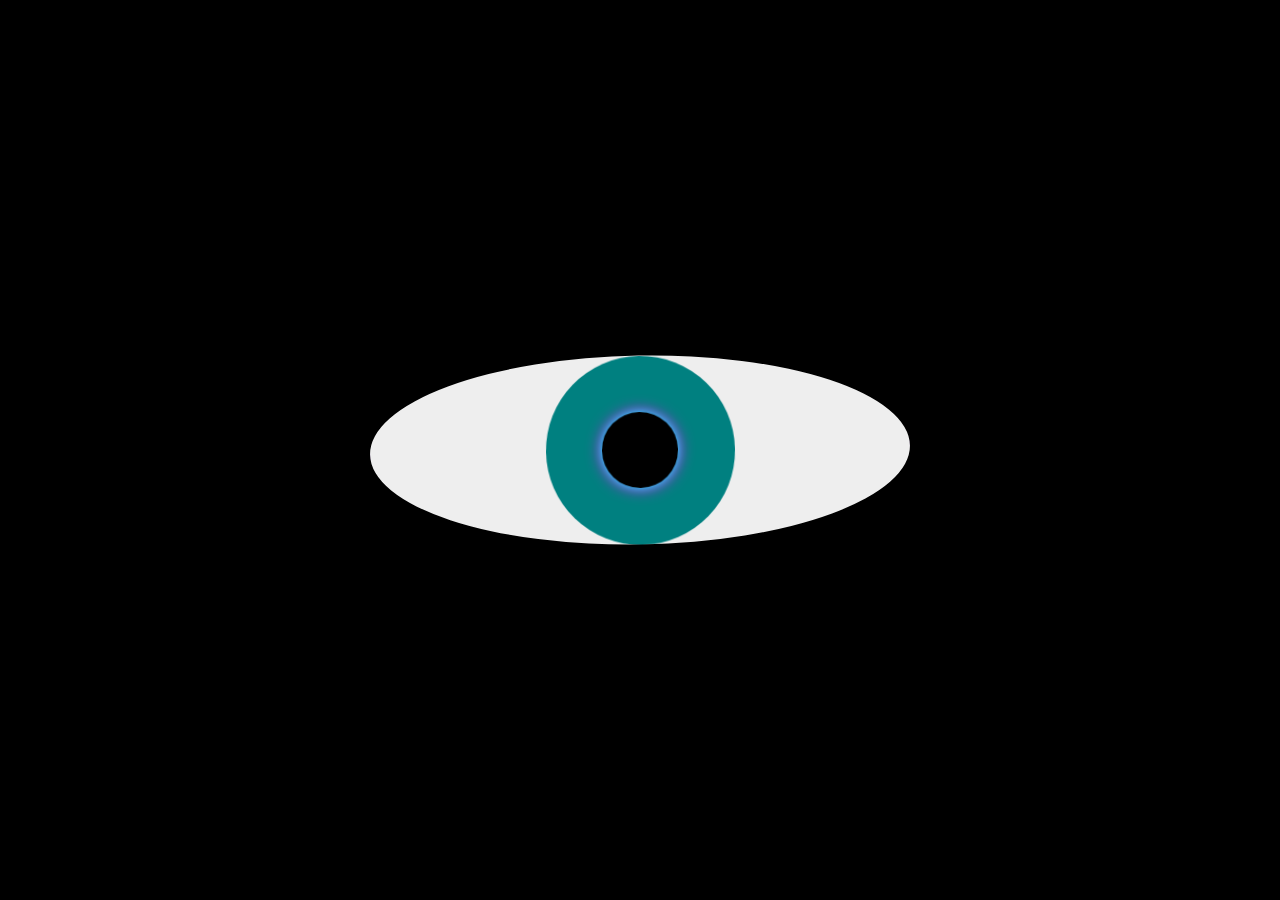
<file: index.html>
<!DOCTYPE html>
<html lang="en">
<head>
    <meta charset="UTF-8">
    <meta name="viewport" content="width=device-width, initial-scale=1.0">
    <title>Opening</title>
    <link rel="stylesheet" href="./style/style.css">
</head>
<body>
    <div class="eye-wrapper">
    <div class="eye">
      <a href="main.html" class="iris-link">
        <div class="iris">
          <div class="pupil"></div>
        </div>
      </a>
    </div>
  </div>

    <script src="./script/script.js"></script>
</body>
</html>
</file>
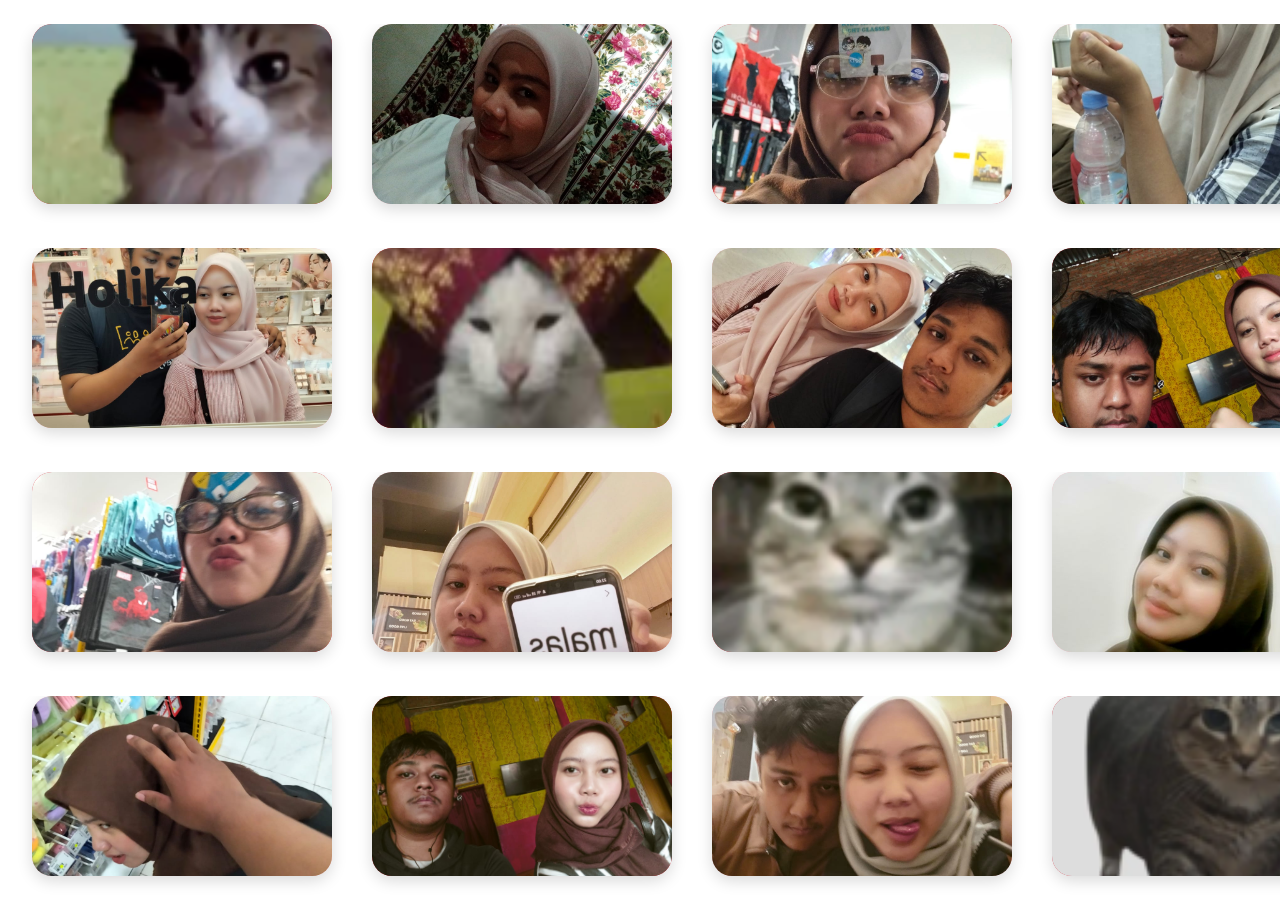
<file: DayDream-2.html>
<!DOCTYPE html>
<html lang="en">
<head>
  <meta charset="UTF-8">
  <title>You Are Beautiful</title>
  <meta name="viewport" content="width=device-width, initial-scale=1">
  <link href="https://cdn.jsdelivr.net/npm/bootstrap@5.3.3/dist/css/bootstrap.min.css" rel="stylesheet">
  <link rel="stylesheet" href="style/DayDream.css">
</head>
<body class="bg-white">

<div class="container-fluid my-4">
  <div class="row gy-4">
    <!-- Row 1 -->
    <div class="col-12 overflow-hidden slider-row slide-left">
      <div class="d-flex flex-nowrap slider-track">
        <div class="box bg-danger">
            <img src="gato-images/explode-gato.png" alt="explod" class="box-img">
        </div>
        <div class="box bg-pink">
            <img src="images/poto-1.jpg" alt="poto1" class="box-img">
        </div>
        <div class="box bg-danger">
            <img src="images/poto-2.jpg" alt="poto2" class="box-img">
        </div>
        <div class="box bg-pink">
            <img src="images/poto-3.jpg" alt="poto3" class="box-img">
        </div>
      </div>
    </div>
    <!-- Row 2 -->
    <div class="col-12 overflow-hidden slider-row slide-right">
      <div class="d-flex flex-nowrap slider-track">
        <div class="box bg-pink">
            <img src="images/poto-4.jpg" alt="poto4" class="box-img">
        </div>
        <div class="box bg-danger">
            <img src="gato-images/onde-mande.png" alt="onde" class="box-img">
        </div>
        <div class="box bg-pink">
            <img src="images/poto-5.jpg" alt="poto5" class="box-img">
        </div>
        <div class="box bg-danger">
            <img src="images/poto-6.jpg" alt="poto6" class="box-img">
        </div>
      </div>
    </div>
    <!-- Row 3 -->
    <div class="col-12 overflow-hidden slider-row slide-left">
      <div class="d-flex flex-nowrap slider-track">
        <div class="box bg-danger">
            <img src="images/poto-7.jpg" alt="poto7" class="box-img">
        </div>
        <div class="box bg-pink">
            <img src="images/poto-8.jpg" alt="poto8" class="box-img">
        </div>
        <div class="box bg-danger">
            <img src="gato-images/stare-cat.png" alt="jii" class="box-img">
        </div>
        <div class="box bg-pink">
            <img src="images/poto-9.jpg" alt="poto9" class="box-img">
        </div>
      </div>
    </div>
    <!-- Row 4 -->
    <div class="col-12 overflow-hidden slider-row slide-right">
      <div class="d-flex flex-nowrap slider-track">
        <div class="box bg-pink">
            <img src="images/poto-10.jpg" alt="poto10" class="box-img">
        </div>
        <div class="box bg-danger">
            <img src="images/poto-11.jpg" alt="poto11" class="box-img">
        </div>
        <div class="box bg-pink">
            <img src="images/poto-12.jpg" alt="poto12" class="box-img">
        </div>
        <div class="box bg-danger">
            <img src="gato-images/oiia-cat.png" alt="oiia" class="box-img">
        </div>
      </div>
    </div>
  </div>
</div>

<!-- Popup -->
<div class="modal fade" id="loveModal" tabindex="-1" aria-labelledby="loveModalLabel" aria-hidden="true">
  <div class="modal-dialog modal-dialog-centered">
    <div class="modal-content text-center">
      <div class="modal-body p-5">
        <h2 class="text-danger">I'm sorry i made the most adorable girl sad</h2>
      </div>
    </div>
  </div>
</div>

<script src="https://cdn.jsdelivr.net/npm/bootstrap@5.3.3/dist/js/bootstrap.bundle.min.js"></script>
<script>
  setTimeout(() => {
    new bootstrap.Modal(document.getElementById('loveModal')).show();
  }, 5000); // 5 second delay
</script>
</body>
</html>
</file>
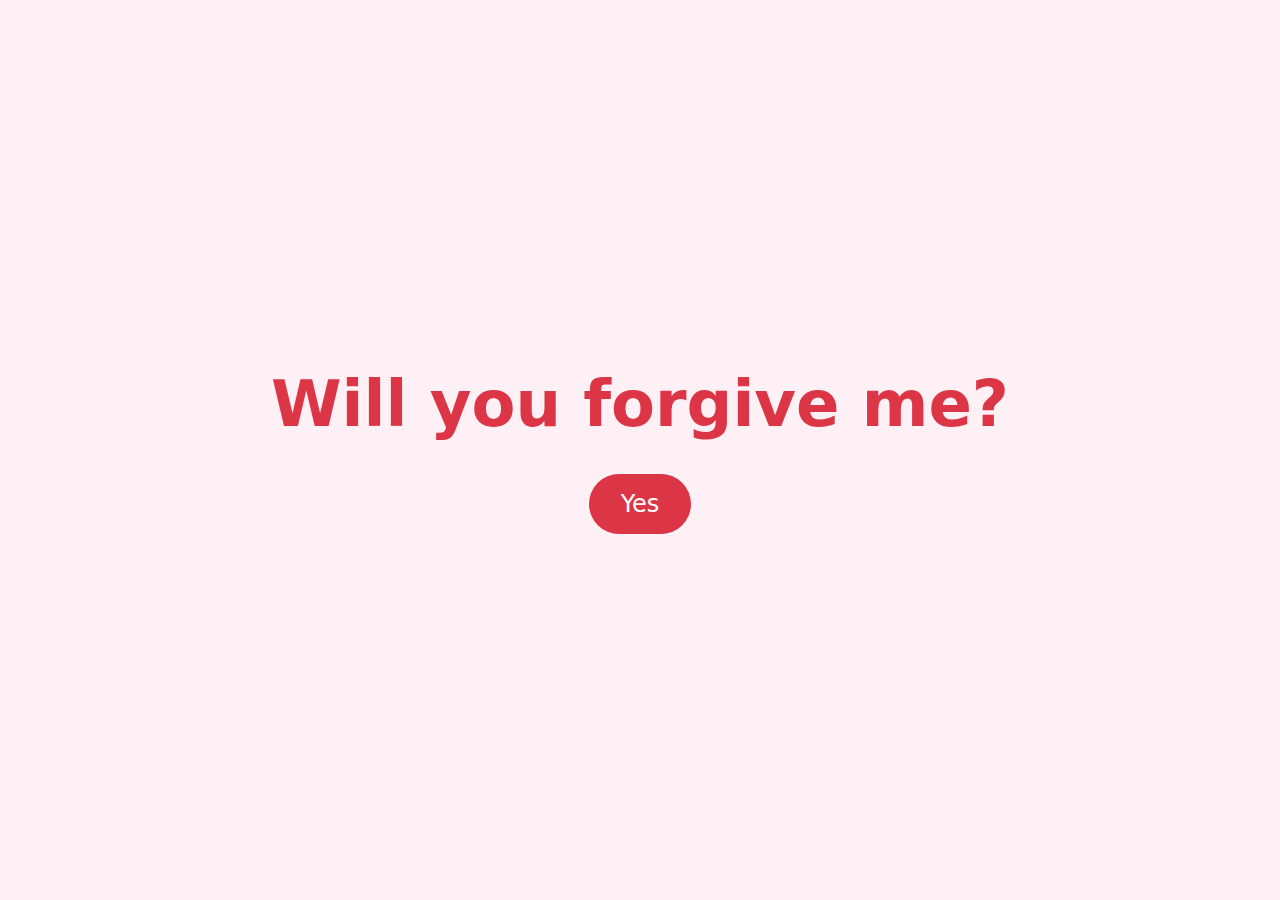
<file: DayDream.html>
<!DOCTYPE html>
<html lang="en">
<head>
  <meta charset="UTF-8">
  <title>I Love You</title>
  <meta name="viewport" content="width=device-width, initial-scale=1">
  <link href="https://cdn.jsdelivr.net/npm/bootstrap@5.3.3/dist/css/bootstrap.min.css" rel="stylesheet">
  <style>
    body {
      background-color: #fff0f5;
    }

    h1 {
      font-size: 4rem;
      color: #dc3545;
      font-weight: bold;
    }

    .btn-love {
      background-color: #dc3545;
      border: none;
      font-size: 1.5rem;
      padding: 0.75rem 2rem;
      color: white;
      border-radius: 50px;
      transition: all 0.3s;
    }

    .btn-love:hover {
      background-color: #b02a37;
    }
  </style>
</head>
<body class="d-flex justify-content-center align-items-center vh-100 text-center">

  <div>
    <h1>Will you forgive me?</h1>
    <a href="DayDream-2.html" class="btn btn-love mt-4">Yes</a>
  </div>

</body>
</html>
</file>
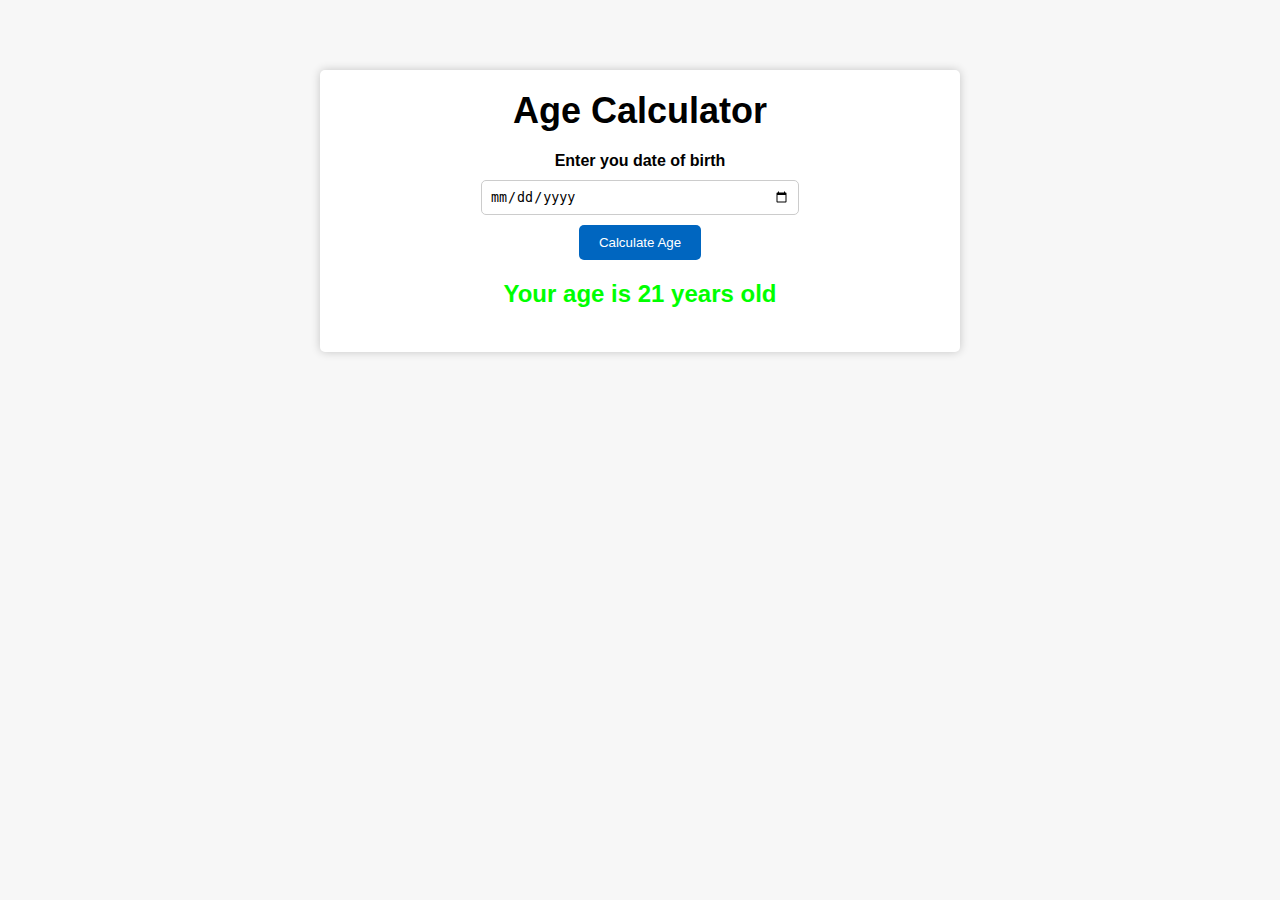
<file: Dzul.html>
<!DOCTYPE html>
<html lang="en">
<head>
    <meta charset="UTF-8">
    <meta http-equiv="X-UA-Compatible" content="IE=edge">
    <meta name="viewport" content="width=device-width, initial-scale=1.0">
    <title>Age Calculator</title>
    <link rel="stylesheet" href="style/Dzul.css">
</head>
<body>
    <div class="container">
        <h1>Age Calculator</h1>
        <div class="form">
            <label for="birthday">Enter you date of birth</label>
            <input type="date" id="birthday" name="birthday">
            <button id="btn">Calculate Age</button>
            <p id="result">Your age is 21 years old</p>
        </div>
    </div>

    <script src="script/Dzul.js"></script>
</body>
</html>
</file>
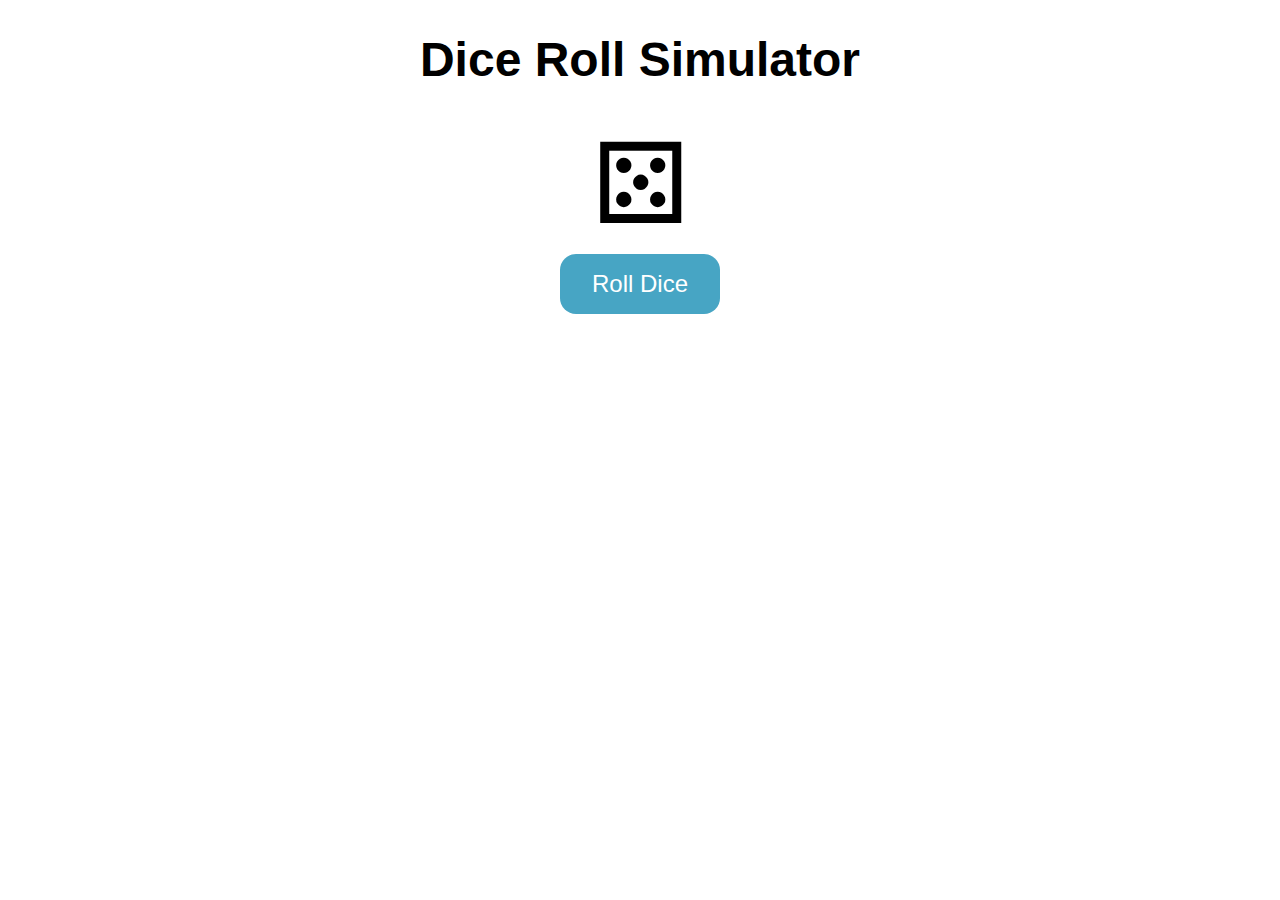
<file: Greed.html>
<!DOCTYPE html>
<html lang="en">
<head>
    <meta charset="UTF-8">
    <meta name="viewport" content="width=device-width, initial-scale=1.0">
    <title>Let's Gambling</title>
    <meta http-equiv="X-UA-Compatible" content="IE=edge" />
    <link rel="stylesheet" href="style/Greed.css">
</head>
<body>
    <h1>Dice Roll Simulator</h1>
    <div class="dice" id="dice">&#9860;</div>
    <button id="roll-button">Roll Dice</button>
    <ul id="roll-history">
      <!-- <li>Roll 1: <span>&#9856;</span></li>
      <li>Roll 2: <span>&#9860;</span></li> -->
    </ul>
    <script src="script/Greed.js"></script>
</body>
</html>
</file>
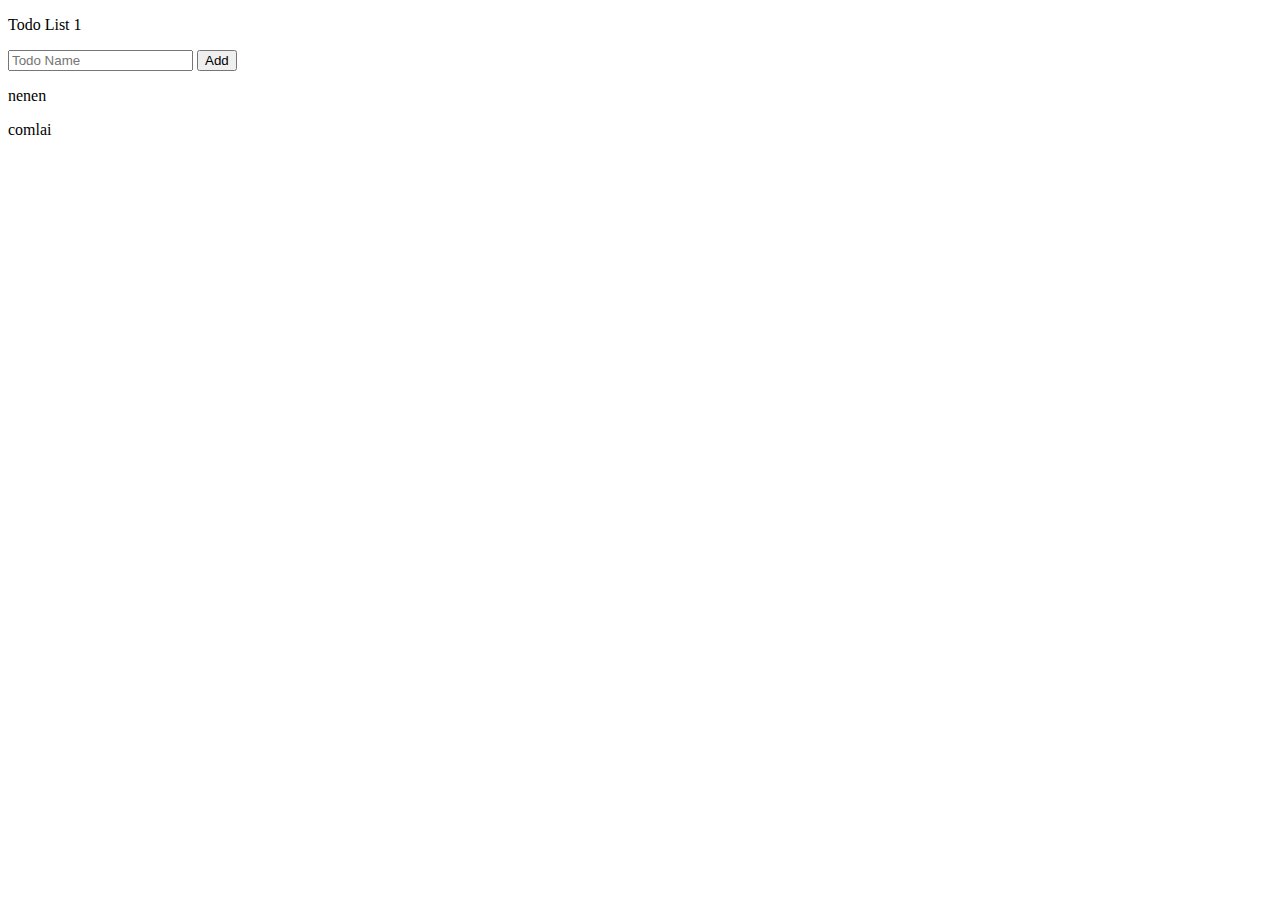
<file: Hansip.html>
<!DOCTYPE html>
<html lang="en">
<head>
    <meta charset="UTF-8">
    <meta name="viewport" content="width=device-width, initial-scale=1.0">
    <title>Document</title>
    <link rel="stylesheet" href="style/Hansip.css">
</head>
<body>
    <p>Todo List 1</p>
    <input placeholder="Todo Name" class="js-list-input">
    <button onclick="todoList()">Add</button>
    <div class="js-todo-list"></div>
    <!--
     <div class="bigContain">
        <h1>Mau batin gk?</h1>
        <div class="buttContain">
            <button onclick="hayyuk()" class="butYes">Yes</button>
            <button onclick="owala()" class="butNo">No</button>
        </div>
        <div class="imageAppear">
            <img class="gato" src="gato-images/yesgato.jpg" alt="">
            <img class="gato" src="gato-images/nogato.jpg" alt="">
        </div>
    </div>
    -->
    
    

    <script src="script/Hansip.js"></script>

</body>
</html>
</file>
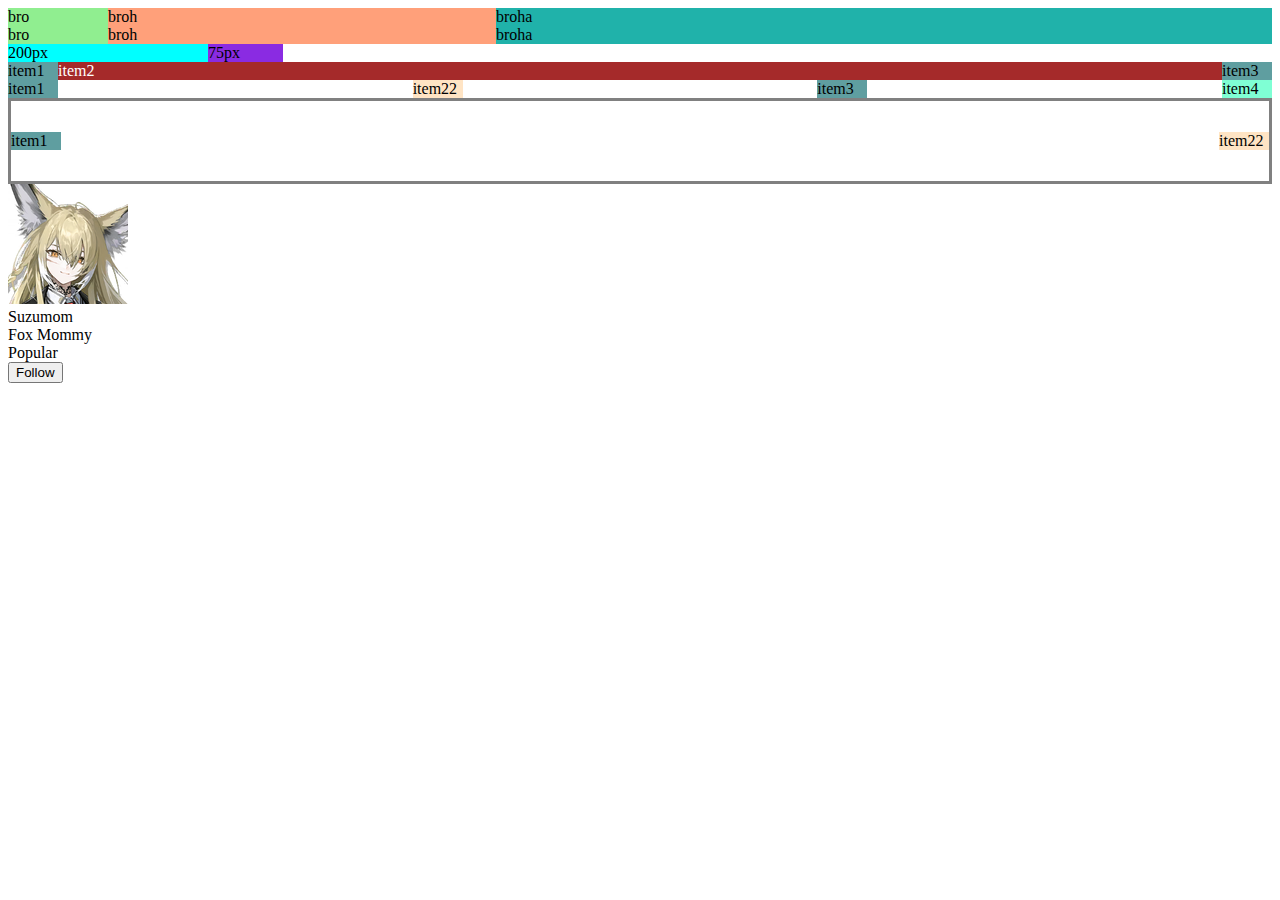
<file: MyPort.html>
<!DOCTYPE html>
<html lang="en">
<head>
    <meta charset="UTF-8">
    <meta name="viewport" content="width=device-width, initial-scale=1.0">
    <title>Main main aja</title>
    <link rel="stylesheet" href="style/MyPort.css">
</head>
<body>
    <div class="griddy">
        <div class="first">bro</div>
        <div class="second">broh</div>
        <div class="third">broha</div>
    </div>
    <div class="griddy">
        <div class="first">bro</div>
        <div class="second">broh</div>
        <div class="third">broha</div>
    </div>

    <div class="flexy">
        <div class="flex1">200px</div>
        <div class="flex2">75px</div>
    </div>

    <div class="flexy">
        <div class="item1">item1</div>
        <div class="item2">item2</div>
        <div class="item3">item3</div>
    </div>

    <div class="flexyy">
        <div class="item1">item1</div>
        <div class="item22">item22</div>
        <div class="item3">item3</div>
        <div class="item4">item4</div>
    </div>

    <div class="flexxy">
        <div class="item1">item1</div>
        <div class="item22">item22</div>
    </div>

<!-- SESSION 2 BREAK -->

    <div class="outerBox">
        <div class="insideBox">
            <div class="profileBox">
                <img class="ppic" src="images/vulpis.jpg" alt="vulpimom">
            </div>
            <div class="bioBox">
                <div class="name">Suzumom</div>
                <div class="epiphet">Fox Mommy</div>
                <div class="pops">Popular</div>
            </div>
            <button>Follow</button>
        </div>
    </div>
</body>
</html>
</file>
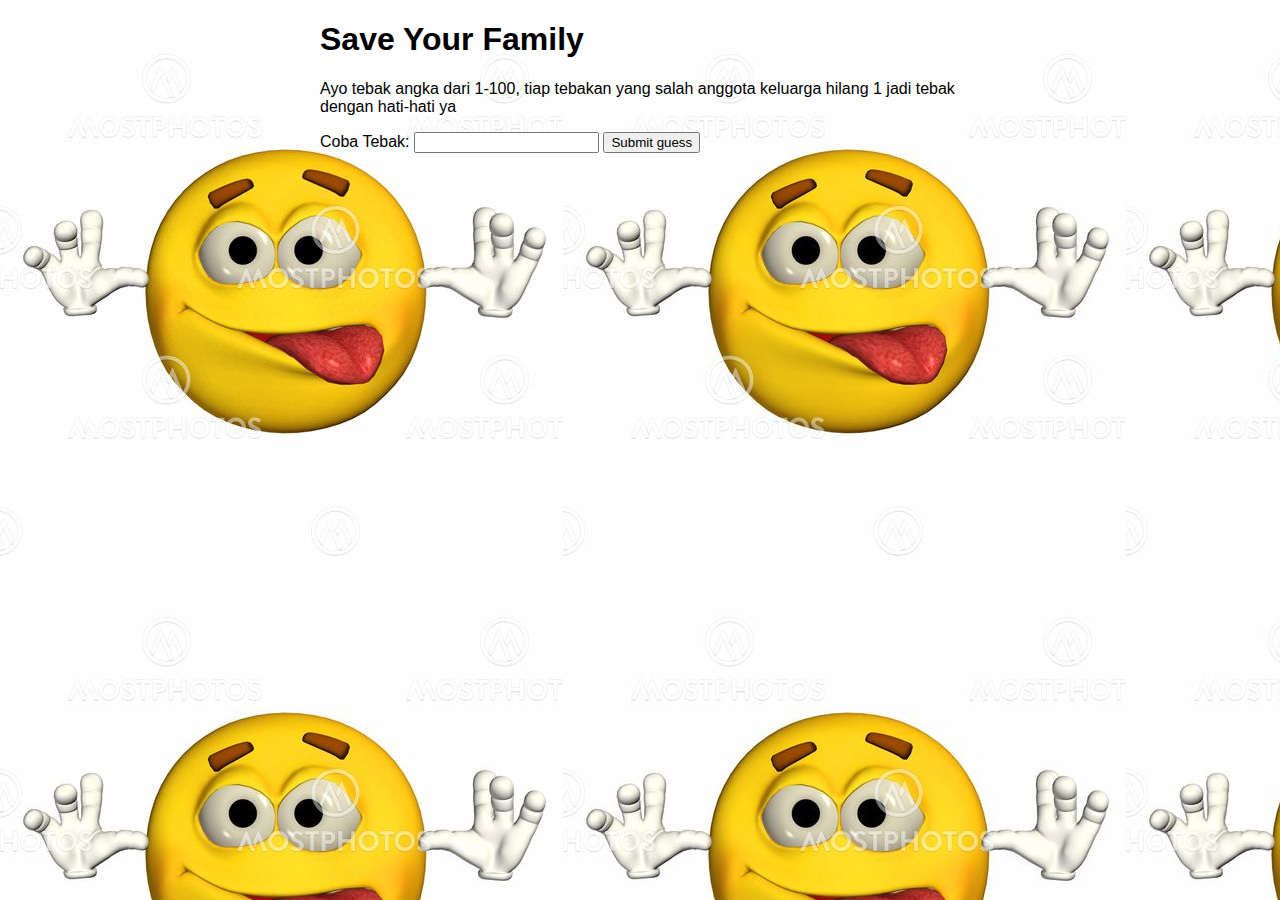
<file: Nebak.html>
<!DOCTYPE html>
<html>

<head>
    <meta charset="utf-8">
    <meta name="viewport" content="width=device-width, initial-scale=1.0">
    <title>Number Guessing Game</title>
    <link rel="stylesheet" href="style/Nebak.css">
    <link rel="shortcut icon" href="images/wlee.jpg" type="image/x-icon">
</head>

<body>
    <h1>Save Your Family</h1>
    <p>
        Ayo tebak angka dari 1-100, tiap tebakan yang salah anggota keluarga hilang 1 jadi tebak dengan hati-hati ya
    </p>

    <div class="form">
        <label for="guessField">Coba Tebak: </label>

        <input type="text" id="guessField" class="guessField">

        <input type="submit" value="Submit guess" class="guessSubmit" id="submitguess">
    </div>

    <script type="text/javascript">

        // angka random
        let y = Math.floor(Math.random() * 100 + 1);

        // brp kali nebak
        let guess = 1;

        //ada suara cuy
        const clickSound = new Audio ('audio/selamat.mp3')
        const myInput = document.getElementById('submitguess');  
        myInput.addEventListener('click', () => {
            clickSound.play();
        });      
        

        document.getElementById("submitguess").onclick = function () {

            // Angka yg ditebak sm user    
            let x = document.getElementById("guessField").value;
            

            if (x == y) {
                alert("SELAMAT!!! ANGGOTA KELUARGA YANG HILANG HANYA " + guess + " ORANG ");
                
            }

            /* Ni ntok ngecek angka lbh besar atau kecil*/
            else if (x > y) {
                guess++;
                alert("Kebesaran itu");
            }
            else {
                guess++;
                alert("Kekecilan itu")
            }
        }
    </script>
</body>

</html>
</file>
<file: style/style.css>
* {
  margin: 0;
  padding: 0;
  box-sizing: border-box;
}

body {
  background: #000;
  display: flex;
  justify-content: center;
  align-items: center;
  height: 100vh;
  overflow: hidden;
}

.eye-wrapper {
  position: relative;
}

.eye {
  width: 60vmin;
  height: 30vmin;
  background: #eee;
  position: relative;
  display: flex;
  align-items: center;
  justify-content: center;
  clip-path: ellipse(50% 35% at 50% 50%);
  filter: drop-shadow(0 0 30px #a100ff);
  transform: rotate(-1deg);
}

.iris-link {
  display: flex;
  align-items: center;
  justify-content: center;
  width: 35%;
  height: 70%;
  position: absolute;
  text-decoration: none;
  border-radius: 50%;
  transition: transform 0.1s linear;
}

.iris {
  width: 100%;
  height: 100%;
  background: teal;
  border-radius: 50%;
  display: flex;
  align-items: center;
  justify-content: center;
}

.pupil {
  width: 40%;
  height: 40%;
  background: black;
  border-radius: 50%;
  box-shadow: 0 0 8px #00ffff, 0 0 16px #ff00ff;
  transition: box-shadow 0.2s ease, transform 0.2s ease;
}

.pupil:hover {
    background-color: #ff0044;
}

.iris-link:hover .pupil {
  box-shadow: 0 0 14px #ff0044, 0 0 28px #ff0044;
  transform: scale(1.1);
}

.iris-link:active .pupil {
  box-shadow: 0 0 24px #ffffff, 0 0 50px #ff00ff;
  transform: scale(1.2);
}
</file>
<file: style/DayDream.css>
/* Box style */
.box {
  width: 300px;
  height: 180px;
  margin: 0 20px;
  border-radius: 20px;
  background-color: pink;
  box-shadow: 0 5px 15px rgba(0,0,0,0.15);
  flex-shrink: 0;
}

.box-img {
  width: 100%;
  height: 100%;
  object-fit: cover;
  border-radius: 20px; /* Match the .box rounded corners */
}


/* Make it responsive */
@media (max-width: 768px) {
  .box {
    width: 180px;
    height: 120px;
    margin: 0 10px;
  }
}

/* Animation */
.slider-row {
  height: 200px;
}

.slide-left .slider-track {
  animation: scrollLeft 20s linear infinite;
}
.slide-right .slider-track {
  animation: scrollRight 20s linear infinite;
}

@keyframes scrollLeft {
  0% { transform: translateX(0); }
  100% { transform: translateX(-50%); }
}

@keyframes scrollRight {
  0% { transform: translateX(0); }
  100% { transform: translateX(50%); }
}
</file>
<file: style/Dzul.css>
body {
  margin: 0;
  padding: 20px;
  font-family: "Montserrat", sans-serif;
  background-color: #f7f7f7;
}

.container {
  background-color: white;
  box-shadow: 0 0 10px rgba(0, 0, 0, 0.2);
  padding: 20px;
  max-width: 600px;
  margin: 0 auto;
  border-radius: 5px;
  margin-top: 50px;
}

h1 {
  font-size: 36px;
  text-align: center;
  margin-top: 0;
  margin-bottom: 20px;
}

.form {
  display: flex;
  flex-direction: column;
  align-items: center;
}

label {
  font-weight: bold;
  margin-bottom: 10px;
}

input {
  padding: 8px;
  border: 1px solid #ccc;
  border-radius: 5px;
  width: 100%;
  max-width: 300px;
}

button {
  background-color: #0066c0;
  color: white;
  border: none;
  padding: 10px 20px;
  border-radius: 5px;
  margin-top: 10px;
  cursor: pointer;
  transition: background-color 0.3s ease;
}

button:hover {
  background-color: #0062cc;
}

#result {
  margin-top: 20px;
  font-size: 24px;
  font-weight: bold;
}
</file>
<file: style/Greed.css>
body {
  font-family: "Open Sans", sans-serif;
  text-align: center;
  margin: 0;
}

h1 {
  font-size: 3rem;
  margin-top: 2rem;
}

.dice {
  font-size: 7rem;
  margin: 5px;
  animation-duration: 1s;
  animation-fill-mode: forwards;
}

.roll-animation {
  animation-name: roll;
}

@keyframes roll {
  0% {
    transform: rotateY(0deg) rotateX(0deg);
  }

  100% {
    transform: rotateY(720deg) rotateX(720deg);
  }
}

button {
  background-color: #47a5c4;
  color: white;
  font-size: 1.5rem;
  padding: 1rem 2rem;
  border: none;
  border-radius: 1rem;
  cursor: pointer;
  transition: background-color 0.3s ease;
}

button:hover {
  background-color: #2e8baf;
}

ul {
  list-style: none;
  padding: 0;
  max-width: 600px;
  margin: 2rem auto;
}

li {
  font-size: 1.5rem;
  padding: 0.5rem;
  margin: 0.5rem;
  background-color: #f2f2f2;
  border-radius: 0.5rem;
  box-shadow: 0 2px 2px rgba(0, 0, 0, 0.3);
  display: flex;
  justify-content: space-between;
  align-items: center;
}

li span {
  font-size: 3rem;
  margin-right: 1rem;
}
</file>
<file: style/Hansip.css>
/* body {
    background-color: black;
    font-family: 'Courier New', Courier, monospace;
}

h1 {
    font-size: 80px;
    color: white;
}

img {
    width: 400px;
    height: 400px;
}

.bigContain {
    display: flex;
    flex-direction: column;
    align-items: center;
}

.buttContain {
    display: flex;
    flex-direction: row;
    align-items: center;
    justify-content: space-between;
}

.butYes, .butNo {
    color: white;
    border-radius: 4px;
    width: 250px;
    height: 100px;
    background-color: rgb(220, 39, 220);
    font-size: 25px;
    margin-left: 13px;
    margin-right: 13px;
    font-weight: 700;
    border-color: aliceblue;
    border: 1px solid;
}

button:hover {
    cursor: pointer;
    background-color: rgb(158, 29, 158);
}

button:active {
    background-color: rgb(114, 21, 114);
} */
</file>
<file: style/MyPort.css>
.griddy{
    display: grid;
    grid-template-columns: 100px 1fr 2fr;
    
}

.first{
    background-color: lightgreen;
}

.second{
    background-color: lightsalmon;
}

.third{
    background-color: lightseagreen;
}

.flexy {
    display: flex;
    flex-direction: row;

}

.flexyy {
    display: flex;
    flex-direction: row;
    justify-content: space-between;
}

.flexxy {
    display: flex;
    flex-direction: row;
    justify-content: space-between;
    align-items: center;
    height: 80px;
    border: solid;
    border-color: gray;

}

.flex1 {
    background-color: aqua;
    width: 200px;
}

.flex2 {
    background-color: blueviolet;
    width: 75px;
}

.item1 {
    background-color: cadetblue;
    width: 50px;
}

.item2 {
    background-color: brown;
    flex: 1;
    color: white;
}

.item3 {
    background-color: cadetblue;
    width: 50px;
}

.item4 {
    background-color: aquamarine;
    width: 50px;
}

.item22 {
    background-color: bisque;
    width: 50px;
}

/* SESSION 2 BREAK */
</file>
<file: style/Nebak.css>
body {
    font-family: sans-serif;
    width: 50%;
    max-width: 800px;
    min-width: 480px;
    margin: 0 auto;
    background-image: url(../images/wlee.jpg);
}
</file>
